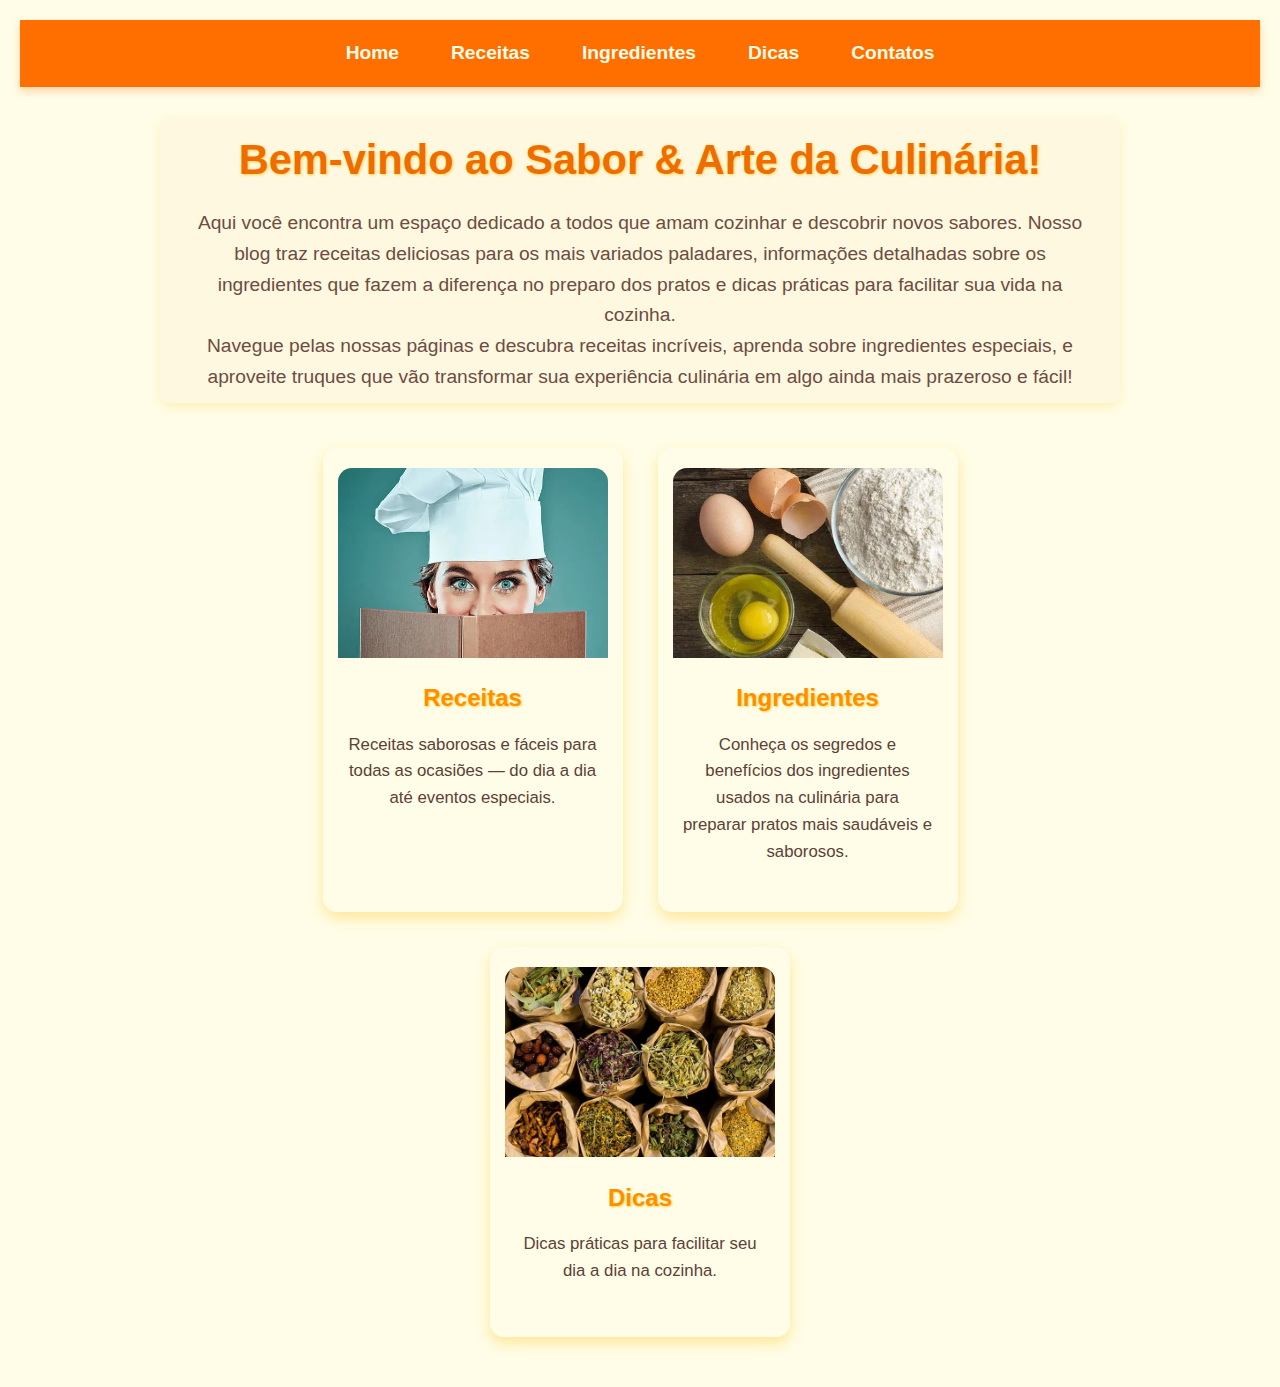
<file: index.html>
<!DOCTYPE html>
<html lang="pt-BR">
<head>
  <meta charset="UTF-8" />
  <meta name="viewport" content="width=device-width, initial-scale=1.0" />
  <title>Sabor & Arte da Culinária - Home</title>
  <link rel="stylesheet" href="styles.css" />
</head>
<body>
  <header>
    <nav>
      <ul>
        <li><a href="index.html" aria-current="page">Home</a></li>
        <li><a href="receitas.html">Receitas</a></li>
        <li><a href="ingredientes.html">Ingredientes</a></li>
        <li><a href="dicas.html">Dicas</a></li>
        <li><a href="contato.html">Contatos</a></li>
      </ul>
    </nav>
  </header>

  <main>
    <section class="intro">
      <h1>Bem-vindo ao Sabor &amp; Arte da Culinária!</h1>
      <p>
        Aqui você encontra um espaço dedicado a todos que amam cozinhar e descobrir novos sabores. Nosso blog traz receitas deliciosas para os mais variados paladares, informações detalhadas sobre os ingredientes que fazem a diferença no preparo dos pratos e dicas práticas para facilitar sua vida na cozinha.
      </p>
      <p>
        Navegue pelas nossas páginas e descubra receitas incríveis, aprenda sobre ingredientes especiais, e aproveite truques que vão transformar sua experiência culinária em algo ainda mais prazeroso e fácil!
      </p>
    </section>

    <section class="destaques">
      <article>
        <a href="receitas.html">
          <img src="imagens/receitas.jpg" alt="Receitas deliciosas" />
          <h2>Receitas</h2>
          <p>Receitas saborosas e fáceis para todas as ocasiões — do dia a dia até eventos especiais.</p>
        </a>
      </article>

      <article>
        <a href="ingredientes.html">
          <img src="imagens/ingredientes.jpg" alt="Ingredientes frescos e especiais" />
          <h2>Ingredientes</h2>
          <p>Conheça os segredos e benefícios dos ingredientes usados na culinária para preparar pratos mais saudáveis e saborosos.</p>
        </a>
      </article>

      <article>
        <a href="dicas.html">
          <img src="imagens/dicas.jpg" alt="Dicas culinárias práticas" />
          <h2>Dicas</h2>
          <p> Dicas práticas para facilitar seu dia a dia na cozinha.
</file>
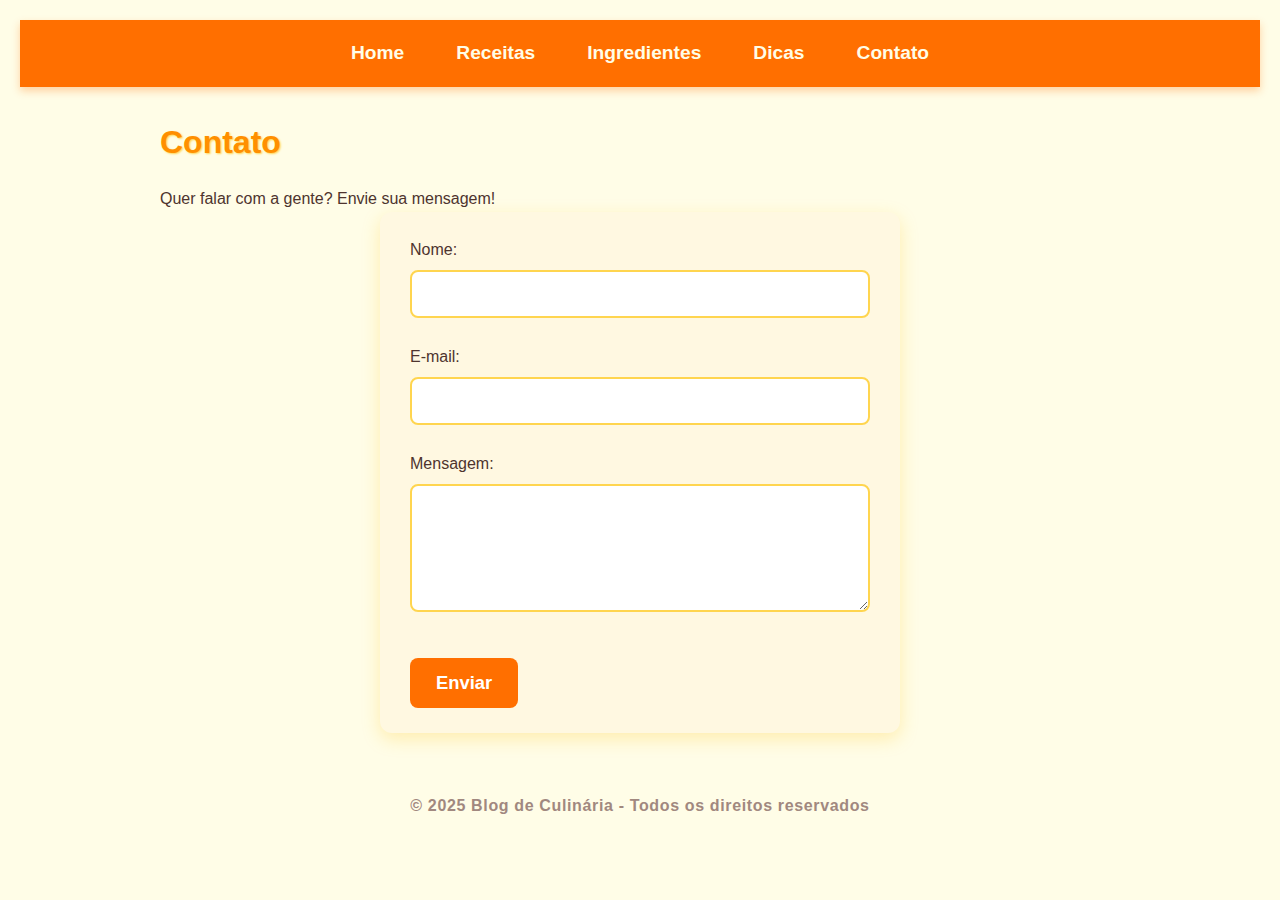
<file: contato.html>
<!DOCTYPE html>
<html lang="pt-BR">
<head>
  <meta charset="UTF-8" />
  <meta name="viewport" content="width=device-width, initial-scale=1" />
  <title>Contato - Blog de Culinária</title>
  <link rel="stylesheet" href="styles.css" />
</head>
<body>
  <header>
    <nav>
      <ul>
        <li><a href="index.html">Home</a></li>
        <li><a href="receitas.html">Receitas</a></li>
        <li><a href="ingredientes.html">Ingredientes</a></li>
        <li><a href="dicas.html">Dicas</a></li>
        <li><a href="contato.html">Contato</a></li>
      </ul>
    </nav>
  </header>

  <main>
    <h1>Contato</h1>
    <p>Quer falar com a gente? Envie sua mensagem!</p>

    <form action="#" method="post">
      <label for="nome">Nome:</label><br />
      <input type="text" id="nome" name="nome" required /><br /><br />

      <label for="email">E-mail:</label><br />
      <input type="email" id="email" name="email" required /><br /><br />

      <label for="mensagem">Mensagem:</label><br />
      <textarea id="mensagem" name="mensagem" rows="5" required></textarea><br /><br />

      <button type="submit">Enviar</button>
    </form>
  </main>

  <footer>
    <p>© 2025 Blog de Culinária - Todos os direitos reservados</p>
  </footer>
</body>
</html>
</file>
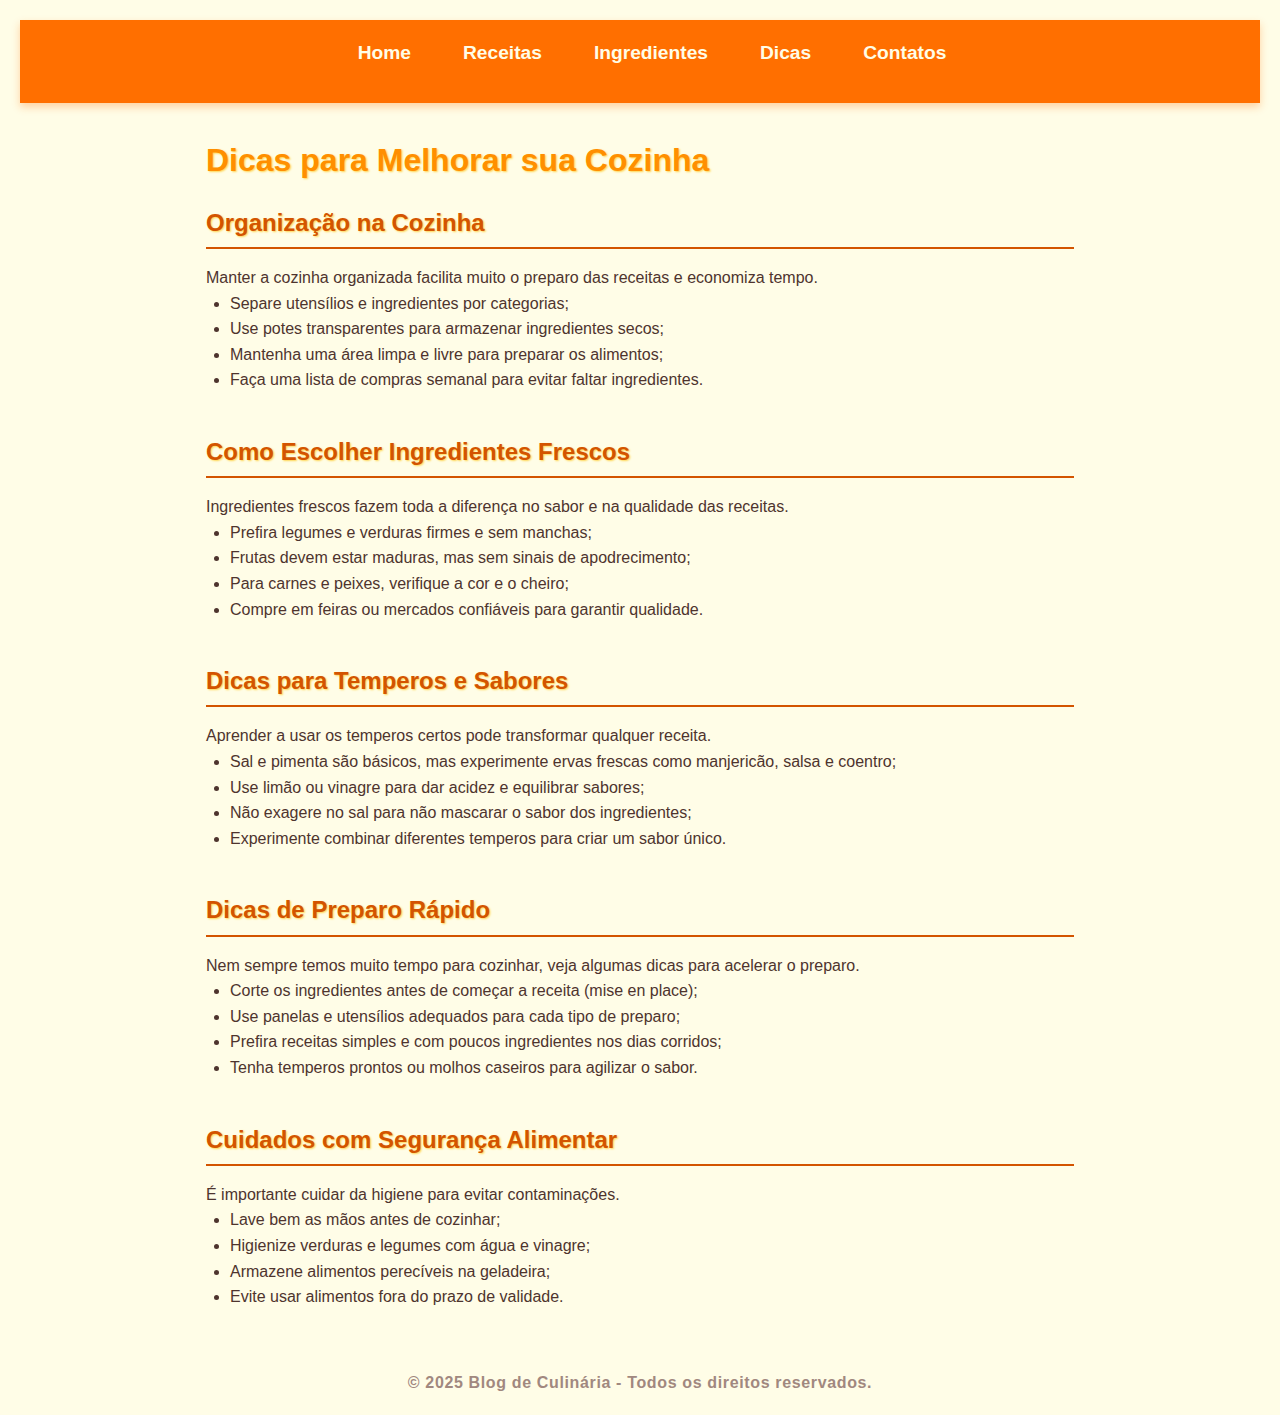
<file: dicas.html>
<!DOCTYPE html>
<html lang="pt-BR">
<head>
  <meta charset="UTF-8" />
  <meta name="viewport" content="width=device-width, initial-scale=1" />
  <title>Dicas - Blog de Culinária</title>
  <link rel="stylesheet" href="styles.css" />
  <style>
    main {
      max-width: 900px;
      margin: 2rem auto;
      padding: 0 1rem;
      line-height: 1.6;
    }
    section {
      margin-bottom: 2.5rem;
    }
    h2 {
      color: #d35400;
      margin-bottom: 1rem;
      border-bottom: 2px solid #d35400;
      padding-bottom: 0.3rem;
    }
    ul {
      margin-left: 1.5rem;
      margin-bottom: 1rem;
    }
  </style>
</head>
<body>
  <header>
    <nav>
      <ul>
        <li><a href="index.html">Home</a></li>
        <li><a href="receitas.html">Receitas</a></li>
        <li><a href="ingredientes.html">Ingredientes</a></li>
        <li><a href="dicas.html" aria-current="page">Dicas</a></li>
        <li><a href="contato.html">Contatos</a></li>
      </ul>
    </nav>
  </header>
  <main>
    <h1>Dicas para Melhorar sua Cozinha</h1>

    <section>
      <h2>Organização na Cozinha</h2>
      <p>Manter a cozinha organizada facilita muito o preparo das receitas e economiza tempo.</p>
      <ul>
        <li>Separe utensílios e ingredientes por categorias;</li>
        <li>Use potes transparentes para armazenar ingredientes secos;</li>
        <li>Mantenha uma área limpa e livre para preparar os alimentos;</li>
        <li>Faça uma lista de compras semanal para evitar faltar ingredientes.</li>
      </ul>
    </section>

    <section>
      <h2>Como Escolher Ingredientes Frescos</h2>
      <p>Ingredientes frescos fazem toda a diferença no sabor e na qualidade das receitas.</p>
      <ul>
        <li>Prefira legumes e verduras firmes e sem manchas;</li>
        <li>Frutas devem estar maduras, mas sem sinais de apodrecimento;</li>
        <li>Para carnes e peixes, verifique a cor e o cheiro;</li>
        <li>Compre em feiras ou mercados confiáveis para garantir qualidade.</li>
      </ul>
    </section>

    <section>
      <h2>Dicas para Temperos e Sabores</h2>
      <p>Aprender a usar os temperos certos pode transformar qualquer receita.</p>
      <ul>
        <li>Sal e pimenta são básicos, mas experimente ervas frescas como manjericão, salsa e coentro;</li>
        <li>Use limão ou vinagre para dar acidez e equilibrar sabores;</li>
        <li>Não exagere no sal para não mascarar o sabor dos ingredientes;</li>
        <li>Experimente combinar diferentes temperos para criar um sabor único.</li>
      </ul>
    </section>

    <section>
      <h2>Dicas de Preparo Rápido</h2>
      <p>Nem sempre temos muito tempo para cozinhar, veja algumas dicas para acelerar o preparo.</p>
      <ul>
        <li>Corte os ingredientes antes de começar a receita (mise en place);</li>
        <li>Use panelas e utensílios adequados para cada tipo de preparo;</li>
        <li>Prefira receitas simples e com poucos ingredientes nos dias corridos;</li>
        <li>Tenha temperos prontos ou molhos caseiros para agilizar o sabor.</li>
      </ul>
    </section>

    <section>
      <h2>Cuidados com Segurança Alimentar</h2>
      <p>É importante cuidar da higiene para evitar contaminações.</p>
      <ul>
        <li>Lave bem as mãos antes de cozinhar;</li>
        <li>Higienize verduras e legumes com água e vinagre;</li>
        <li>Armazene alimentos perecíveis na geladeira;</li>
        <li>Evite usar alimentos fora do prazo de validade.</li>
      </ul>
    </section>

  </main>
  <footer>
    <p>© 2025 Blog de Culinária - Todos os direitos reservados.</p>
  </footer>
</body>
</html>
</file>
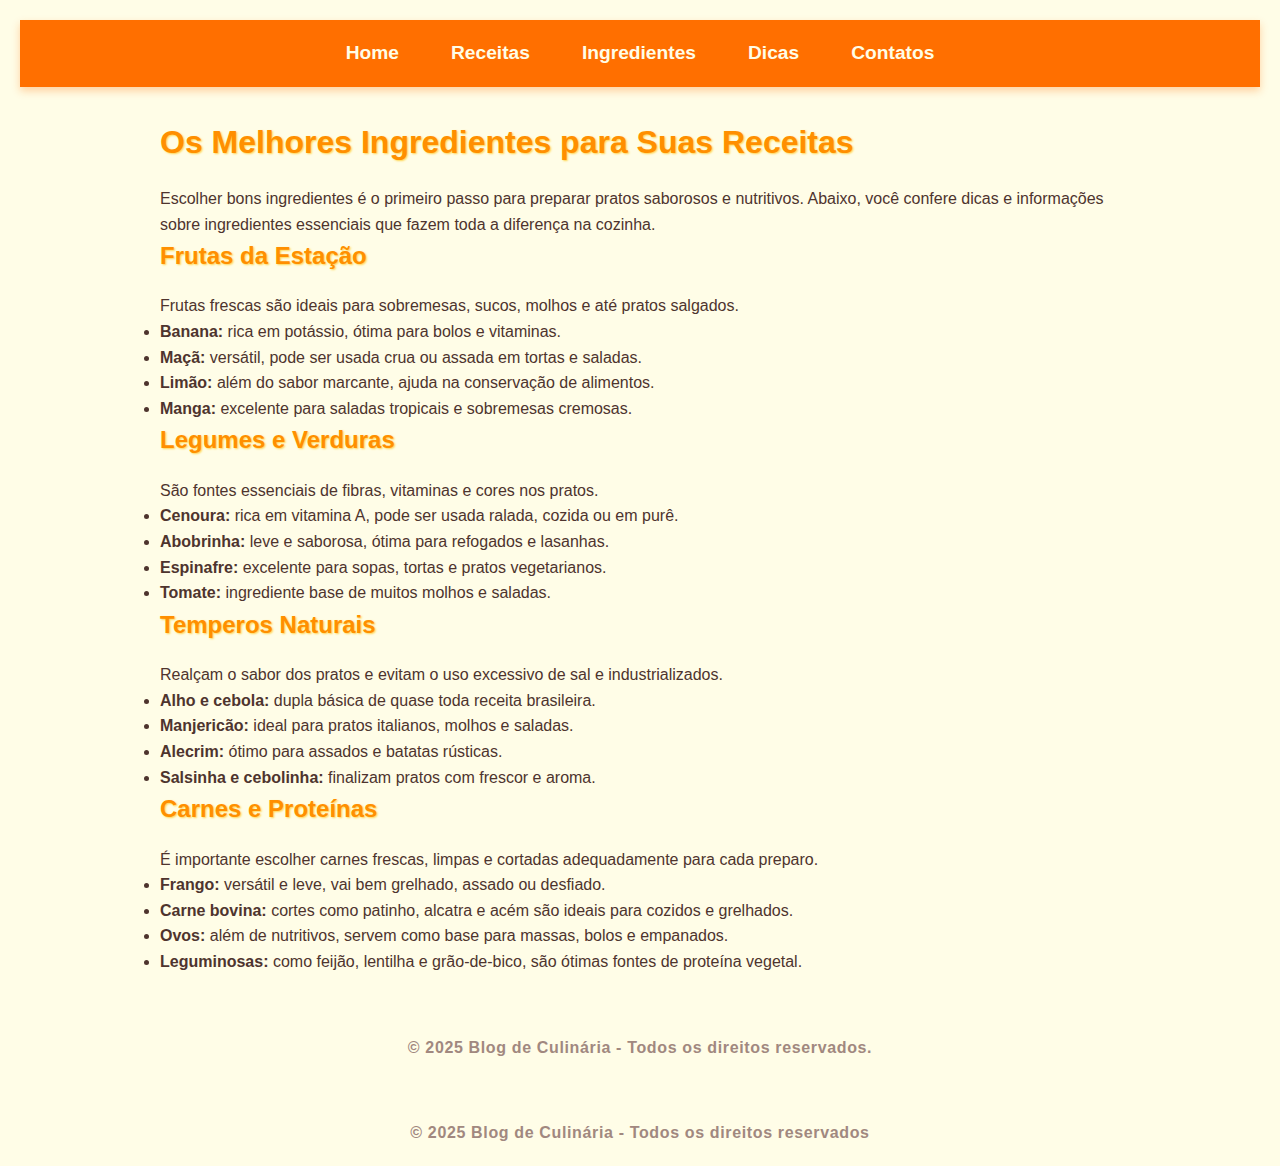
<file: ingredientes.html>
<!DOCTYPE html>
<html lang="pt-BR">
<head>
  <meta charset="UTF-8" />
  <meta name="viewport" content="width=device-width, initial-scale=1" />
  <title>Ingredientes - Blog de Culinária</title>
  <link rel="stylesheet" href="styles.css" />
</head>
<body>
  <header>
    <nav>
      <ul>
        <li><a href="index.html">Home</a></li>
        <li><a href="receitas.html">Receitas</a></li>
        <li><a href="ingredientes.html" aria-current="page">Ingredientes</a></li>
        <li><a href="dicas.html">Dicas</a></li>
        <li><a href="contato.html">Contatos</a></li>
      </ul>
    </nav>
  </header>

  <main>
    <h1>Os Melhores Ingredientes para Suas Receitas</h1>
    <p>Escolher bons ingredientes é o primeiro passo para preparar pratos saborosos e nutritivos. Abaixo, você confere dicas e informações sobre ingredientes essenciais que fazem toda a diferença na cozinha.</p>

    <h2>Frutas da Estação</h2>
    <p>Frutas frescas são ideais para sobremesas, sucos, molhos e até pratos salgados.</p>
    <ul>
      <li><strong>Banana:</strong> rica em potássio, ótima para bolos e vitaminas.</li>
      <li><strong>Maçã:</strong> versátil, pode ser usada crua ou assada em tortas e saladas.</li>
      <li><strong>Limão:</strong> além do sabor marcante, ajuda na conservação de alimentos.</li>
      <li><strong>Manga:</strong> excelente para saladas tropicais e sobremesas cremosas.</li>
    </ul>

    <h2>Legumes e Verduras</h2>
    <p>São fontes essenciais de fibras, vitaminas e cores nos pratos.</p>
    <ul>
      <li><strong>Cenoura:</strong> rica em vitamina A, pode ser usada ralada, cozida ou em purê.</li>
      <li><strong>Abobrinha:</strong> leve e saborosa, ótima para refogados e lasanhas.</li>
      <li><strong>Espinafre:</strong> excelente para sopas, tortas e pratos vegetarianos.</li>
      <li><strong>Tomate:</strong> ingrediente base de muitos molhos e saladas.</li>
    </ul>

    <h2>Temperos Naturais</h2>
    <p>Realçam o sabor dos pratos e evitam o uso excessivo de sal e industrializados.</p>
    <ul>
      <li><strong>Alho e cebola:</strong> dupla básica de quase toda receita brasileira.</li>
      <li><strong>Manjericão:</strong> ideal para pratos italianos, molhos e saladas.</li>
      <li><strong>Alecrim:</strong> ótimo para assados e batatas rústicas.</li>
      <li><strong>Salsinha e cebolinha:</strong> finalizam pratos com frescor e aroma.</li>
    </ul>

    <h2>Carnes e Proteínas</h2>
    <p>É importante escolher carnes frescas, limpas e cortadas adequadamente para cada preparo.</p>
    <ul>
      <li><strong>Frango:</strong> versátil e leve, vai bem grelhado, assado ou desfiado.</li>
      <li><strong>Carne bovina:</strong> cortes como patinho, alcatra e acém são ideais para cozidos e grelhados.</li>
      <li><strong>Ovos:</strong> além de nutritivos, servem como base para massas, bolos e empanados.</li>
      <li><strong>Leguminosas:</strong> como feijão, lentilha e grão-de-bico, são ótimas fontes de proteína vegetal.</li>
    </ul>
  </main>

  <footer>
    <p>© 2025 Blog de Culinária - Todos os direitos reservados.</p>
  </footer>
</body>
</html>

  <footer>
    <p>© 2025 Blog de Culinária - Todos os direitos reservados</p>
  </footer>
</body>
</html>
</file>
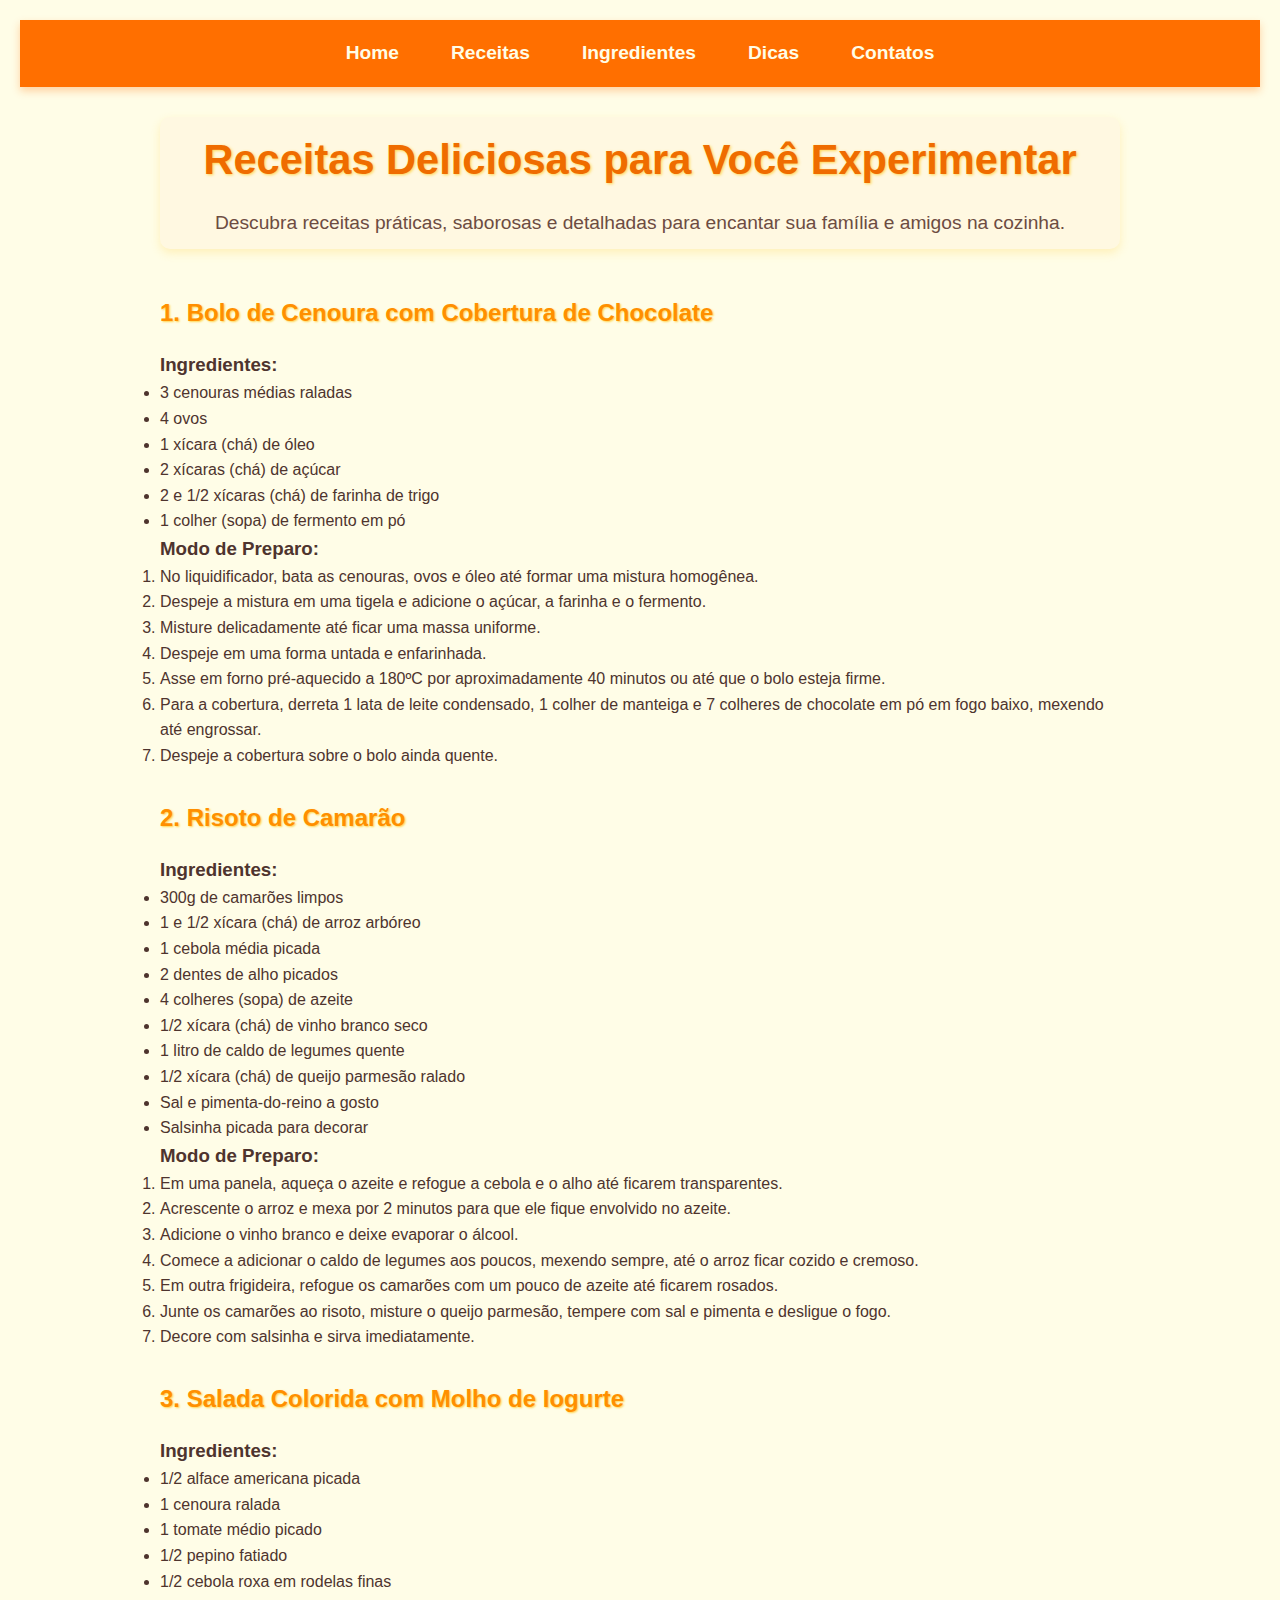
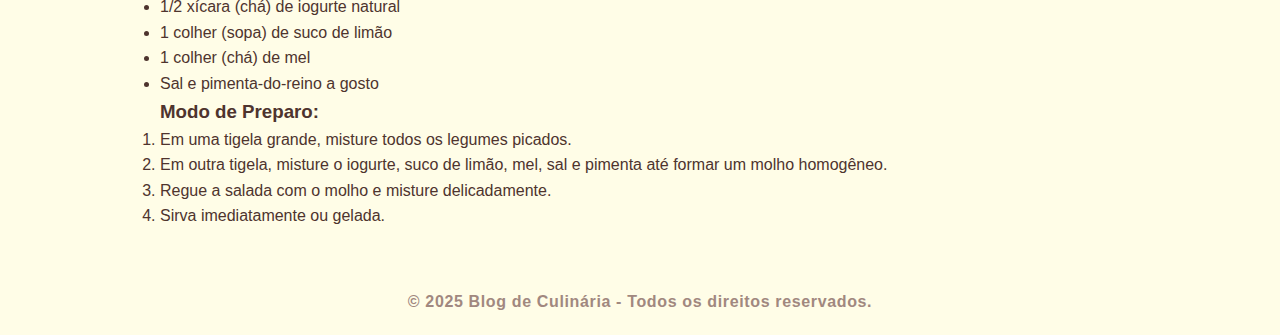
<file: receitas.html>
<!DOCTYPE html>
<html lang="pt-BR">
<head>
  <meta charset="UTF-8" />
  <meta name="viewport" content="width=device-width, initial-scale=1" />
  <title>Receitas - Blog de Culinária</title>
  <link rel="stylesheet" href="styles.css" />
</head>
<body>
  <header>
    <nav>
      <ul>
        <li><a href="index.html">Home</a></li>
        <li><a href="receitas.html" aria-current="page">Receitas</a></li>
        <li><a href="ingredientes.html">Ingredientes</a></li>
        <li><a href="dicas.html">Dicas</a></li>
        <li><a href="contato.html">Contatos</a></li>
      </ul>
    </nav>
  </header>
  <main>
    <section class="intro">
      <h1>Receitas Deliciosas para Você Experimentar</h1>
      <p>Descubra receitas práticas, saborosas e detalhadas para encantar sua família e amigos na cozinha.</p>
    </section>

    <section class="receita">
      <h2>1. Bolo de Cenoura com Cobertura de Chocolate</h2>
      <h3>Ingredientes:</h3>
      <ul>
        <li>3 cenouras médias raladas</li>
        <li>4 ovos</li>
        <li>1 xícara (chá) de óleo</li>
        <li>2 xícaras (chá) de açúcar</li>
        <li>2 e 1/2 xícaras (chá) de farinha de trigo</li>
        <li>1 colher (sopa) de fermento em pó</li>
      </ul>
      <h3>Modo de Preparo:</h3>
      <ol>
        <li>No liquidificador, bata as cenouras, ovos e óleo até formar uma mistura homogênea.</li>
        <li>Despeje a mistura em uma tigela e adicione o açúcar, a farinha e o fermento.</li>
        <li>Misture delicadamente até ficar uma massa uniforme.</li>
        <li>Despeje em uma forma untada e enfarinhada.</li>
        <li>Asse em forno pré-aquecido a 180ºC por aproximadamente 40 minutos ou até que o bolo esteja firme.</li>
        <li>Para a cobertura, derreta 1 lata de leite condensado, 1 colher de manteiga e 7 colheres de chocolate em pó em fogo baixo, mexendo até engrossar.</li>
        <li>Despeje a cobertura sobre o bolo ainda quente.</li>
      </ol>
    </section>

    <section class="receita">
      <h2>2. Risoto de Camarão</h2>
      <h3>Ingredientes:</h3>
      <ul>
        <li>300g de camarões limpos</li>
        <li>1 e 1/2 xícara (chá) de arroz arbóreo</li>
        <li>1 cebola média picada</li>
        <li>2 dentes de alho picados</li>
        <li>4 colheres (sopa) de azeite</li>
        <li>1/2 xícara (chá) de vinho branco seco</li>
        <li>1 litro de caldo de legumes quente</li>
        <li>1/2 xícara (chá) de queijo parmesão ralado</li>
        <li>Sal e pimenta-do-reino a gosto</li>
        <li>Salsinha picada para decorar</li>
      </ul>
      <h3>Modo de Preparo:</h3>
      <ol>
        <li>Em uma panela, aqueça o azeite e refogue a cebola e o alho até ficarem transparentes.</li>
        <li>Acrescente o arroz e mexa por 2 minutos para que ele fique envolvido no azeite.</li>
        <li>Adicione o vinho branco e deixe evaporar o álcool.</li>
        <li>Comece a adicionar o caldo de legumes aos poucos, mexendo sempre, até o arroz ficar cozido e cremoso.</li>
        <li>Em outra frigideira, refogue os camarões com um pouco de azeite até ficarem rosados.</li>
        <li>Junte os camarões ao risoto, misture o queijo parmesão, tempere com sal e pimenta e desligue o fogo.</li>
        <li>Decore com salsinha e sirva imediatamente.</li>
      </ol>
    </section>

    <section class="receita">
      <h2>3. Salada Colorida com Molho de Iogurte</h2>
      <h3>Ingredientes:</h3>
      <ul>
        <li>1/2 alface americana picada</li>
        <li>1 cenoura ralada</li>
        <li>1 tomate médio picado</li>
        <li>1/2 pepino fatiado</li>
        <li>1/2 cebola roxa em rodelas finas</li>
        <li>1/2 xícara (chá) de iogurte natural</li>
        <li>1 colher (sopa) de suco de limão</li>
        <li>1 colher (chá) de mel</li>
        <li>Sal e pimenta-do-reino a gosto</li>
      </ul>
      <h3>Modo de Preparo:</h3>
      <ol>
        <li>Em uma tigela grande, misture todos os legumes picados.</li>
        <li>Em outra tigela, misture o iogurte, suco de limão, mel, sal e pimenta até formar um molho homogêneo.</li>
        <li>Regue a salada com o molho e misture delicadamente.</li>
        <li>Sirva imediatamente ou gelada.</li>
      </ol>
    </section>
  </main>

  <footer>
    <p>© 2025 Blog de Culinária - Todos os direitos reservados.</p>
  </footer>
</body>
</html>
</file>
<file: styles.css>
/* Reset básico */
* {
  margin: 0;
  padding: 0;
  box-sizing: border-box;
}

body {
  font-family: 'Segoe UI', Tahoma, Geneva, Verdana, sans-serif;
  line-height: 1.6;
  background: #fffde7; /* amarelo claro */
  color: #4e342e; /* marrom chocolate */
  padding: 20px;
}

header {
  background-color: #ff6f00; /* laranja vibrante */
  padding: 18px 0;
  margin-bottom: 30px;
  box-shadow: 0 4px 8px rgba(255, 111, 0, 0.3);
}

nav ul {
  list-style: none;
  display: flex;
  justify-content: center;
  gap: 28px;
}

nav ul li a {
  color: #fffde7;
  text-decoration: none;
  font-weight: 700;
  font-size: 1.2rem;
  padding: 6px 12px;
  border-radius: 6px;
  transition: background-color 0.3s ease, color 0.3s ease;
}

nav ul li a:hover,
nav ul li a:focus {
  background-color: #ffd54f; /* amarelo médio */
  color: #bf360c; /* laranja escuro */
  outline: none;
}

main {
  max-width: 960px;
  margin: 0 auto;
}

.intro {
  text-align: center;
  margin-bottom: 45px;
  padding: 10px 20px;
  background-color: #fff8e1;
  border-radius: 10px;
  box-shadow: 0 4px 10px rgba(255, 213, 79, 0.3);
}

.intro h1 {
  color: #ef6c00; /* laranja forte */
  font-size: 2.6rem;
  margin-bottom: 15px;
  text-shadow: 1px 1px 3px #ffd54f;
}

.intro p {
  font-size: 1.2rem;
  color: #6d4c41;
}

.destaques {
  display: flex;
  gap: 35px;
  justify-content: center;
  flex-wrap: wrap;
}

.destaques article {
  background: #fffde7;
  border-radius: 14px;
  box-shadow: 0 6px 14px rgba(255, 193, 7, 0.35);
  width: 300px;
  text-align: center;
  transition: transform 0.4s ease, box-shadow 0.4s ease;
  cursor: pointer;
  padding: 20px 15px 30px 15px; /* padding interno maior */
  min-height: 390px; /* altura uniforme */
  display: flex;
  flex-direction: column;
  justify-content: flex-start;
}

.destaques article:hover {
  transform: translateY(-12px);
  box-shadow: 0 14px 26px rgba(255, 193, 7, 0.6);
}

.destaques a {
  color: inherit;
  text-decoration: none;
  display: block;
  padding: 0;
}

.destaques img {
  width: 100%;
  height: 190px;
  object-fit: cover;
  border-radius: 14px 14px 0 0;
  box-shadow: inset 0 0 10px rgba(255, 193, 7, 0.5);
  margin-bottom: 14px; /* espaço entre imagem e título */
}

.destaques article h2 {
  margin-bottom: 14px;
  font-weight: 700;
  color: #ff8f00;
}

.destaques article p {
  margin-top: 0;
  margin-bottom: 16px;
  padding: 0 10px;
  color: #5d4037;
  font-size: 1.05rem;
  line-height: 1.6;
  flex-grow: 1;
}

h1, h2 {
  color: #ff8f00;
  margin-bottom: 18px;
  text-shadow: 1px 1px 2px #ffd54f;
}

section {
  margin-bottom: 30px;
}

footer {
  text-align: center;
  margin-top: 60px;
  font-size: 1rem;
  color: #a1887f;
  font-weight: 600;
  letter-spacing: 0.04em;
}

/* Formulário */
form {
  max-width: 520px;
  margin: 0 auto;
  background: #fff8e1;
  padding: 25px 30px;
  border-radius: 12px;
  box-shadow: 0 6px 18px rgba(255, 193, 7, 0.25);
}

input[type="text"],
input[type="email"],
textarea {
  width: 100%;
  padding: 12px 14px;
  margin-top: 8px;
  border: 2px solid #ffd54f;
  border-radius: 8px;
  font-size: 1.05rem;
  resize: vertical;
  transition: border-color 0.3s ease;
}

input[type="text"]:focus,
input[type="email"]:focus,
textarea:focus {
  border-color: #ff6f00;
  outline: none;
  background-color: #fffde7;
}

button {
  background-color: #ff6f00;
  color: white;
  border: none;
  padding: 14px 26px;
  font-size: 1.15rem;
  cursor: pointer;
  border-radius: 8px;
  font-weight: 700;
  transition: background-color 0.3s ease, box-shadow 0.3s ease;
  margin-top: 12px;
}

button:hover,
button:focus {
  background-color: #e65100;
  box-shadow: 0 0 12px #ff6f00aa;
  outline: none;
}

/* Responsivo */
@media (max-width: 768px) {
  .destaques {
    flex-direction: column;
    align-items: center;
  }

  nav ul {
    flex-direction: column;
    gap: 18px;
  }
}
</file>
